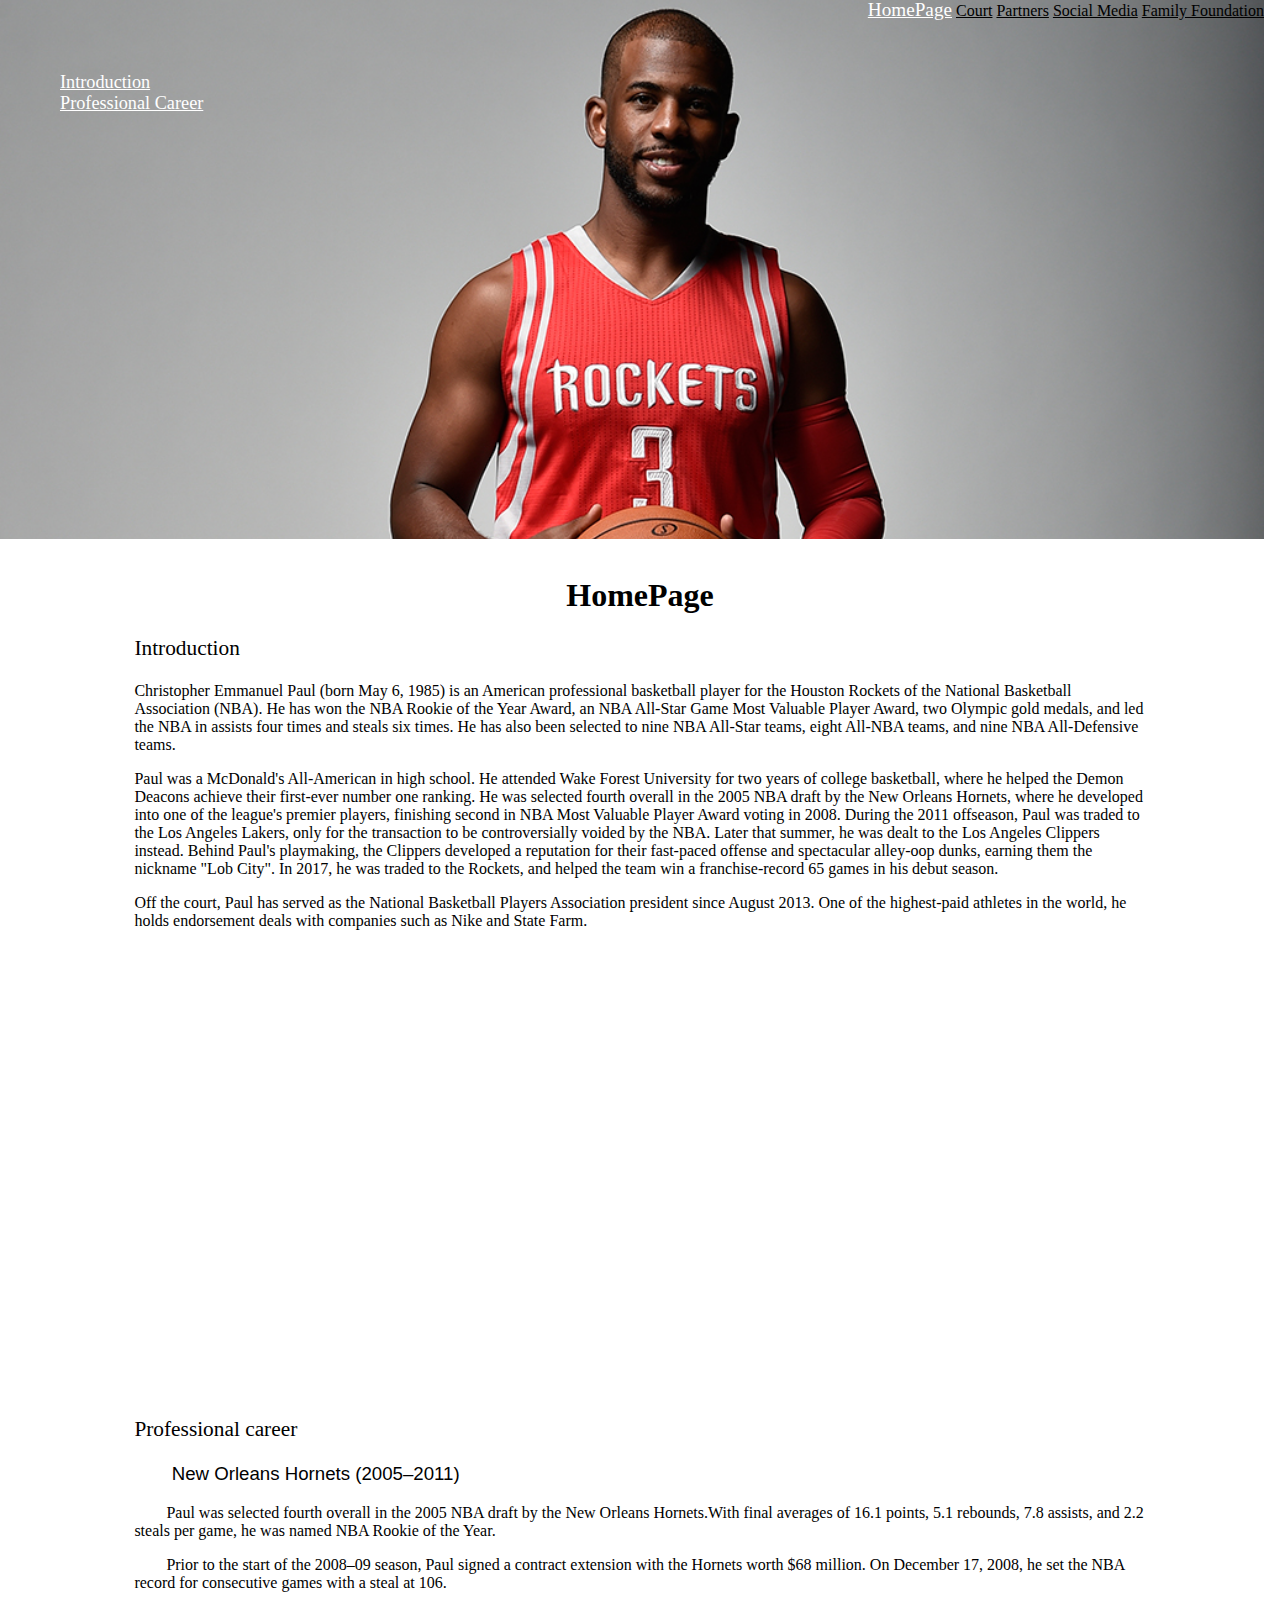
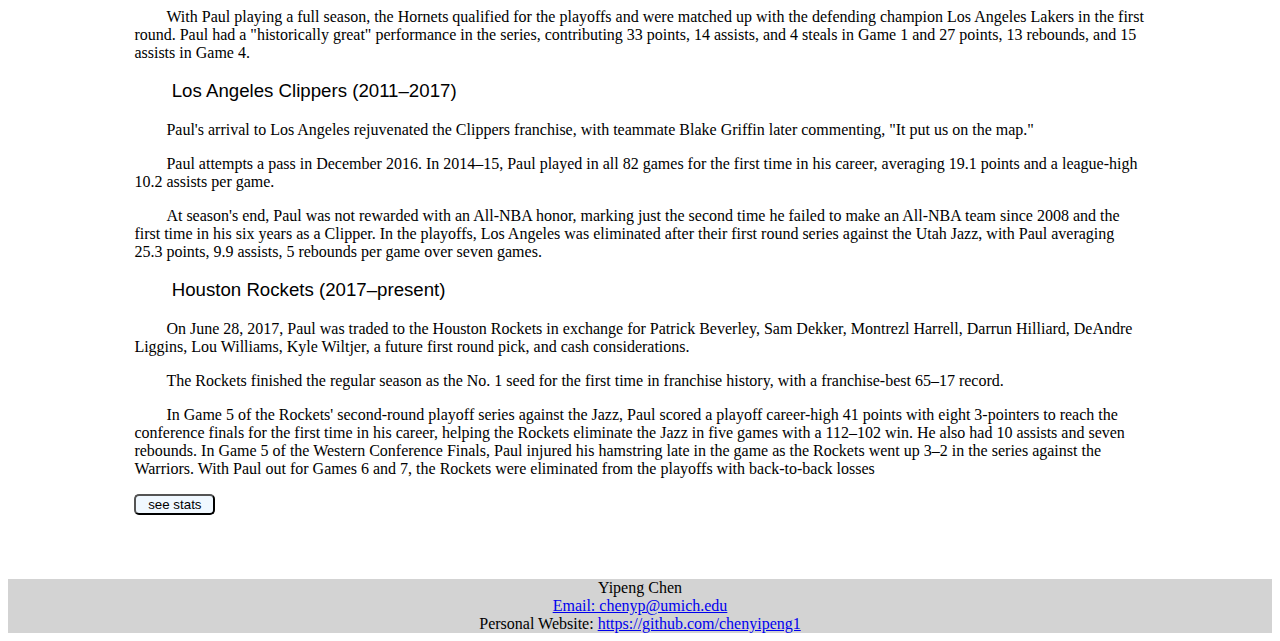
<file: index.html>
<!DOCTYPE html>
<html lang="en">
<head>
    <meta charset="UTF-8">
    <title>Homepage</title>
    <script src="js/jquery-3.3.1.min.js"></script>
    <link rel="stylesheet"  type="text/css" href="css/system.css"> 
    <link rel="stylesheet" type="text/css" href="css/responsive.css"> 
    <link rel="stylesheet"  href="https://use.fontawesome.com/releases/v5.3.1/css/all.css" integrity="sha384-mzrmE5qonljUremFsqc01SB46JvROS7bZs3IO2EmfFsd15uHvIt+Y8vEf7N7fWAU" crossorigin="anonymous">
    <link  rel="stylesheet" href='https://fonts.googleapis.com/css?family=Sofia'>
</head>
<body>


<div class="back back1">
    <header>
        <a class="skip-main" href="#main-content">Skip to main content</a>
        <nav>
            
            <ul >
                <li><a class = "current_page" href = "index.html">HomePage</a></li>
                <li><a href = "stats.html">Court</a></li>
                <li><a href = "partners.html">Partners</a></li>
                <li><a href = "media.html">Social Media</a></li>
                <li><a href = "family.html">Family Foundation</a></li>
            </ul>
        </nav>
    </header>
    <div id="toc_container">
            <ul class="toc_list">
                <li><a href="#Intro">Introduction</a></li>
                <li><a href="#Prof">Professional Career</a></li>
            </ul>
        </div>
</div>

<main id = "main-content" tabindex="-1">
    <button id="myBtn" title="Go to top">Top</button>

<h1 class="title_text">
        <i class="fas fa-stroopwafel"></i>HomePage
</h1>

<div id="Intro">
<p class="fontsize16">
    Introduction
</p>

<p class="text">
    Christopher Emmanuel Paul (born May 6, 1985) is an American professional basketball player for the Houston Rockets of the National Basketball Association (NBA). He has won the NBA Rookie of the Year Award, an NBA All-Star Game Most Valuable Player Award, two Olympic gold medals, and led the NBA in assists four times and steals six times. He has also been selected to nine NBA All-Star teams, eight All-NBA teams, and nine NBA All-Defensive teams.
</p>

<p class="text">
    Paul was a McDonald's All-American in high school. He attended Wake Forest University for two years of college basketball, where he helped the Demon Deacons achieve their first-ever number one ranking. He was selected fourth overall in the 2005 NBA draft by the New Orleans Hornets, where he developed into one of the league's premier players, finishing second in NBA Most Valuable Player Award voting in 2008. During the 2011 offseason, Paul was traded to the Los Angeles Lakers, only for the transaction to be controversially voided by the NBA. Later that summer, he was dealt to the Los Angeles Clippers instead. Behind Paul's playmaking, the Clippers developed a reputation for their fast-paced offense and spectacular alley-oop dunks, earning them the nickname "Lob City". In 2017, he was traded to the Rockets, and helped the team win a franchise-record 65 games in his debut season.
</p>
    
<p class="text">
    Off the court, Paul has served as the National Basketball Players Association president since August 2013. One of the highest-paid athletes in the world, he holds endorsement deals with companies such as Nike and State Farm.
</p>

<div tabindex="3" id="video_1">
        <iframe width="791" height="445" src="https://www.youtube.com/embed/UK7ElFo_lIc" frameborder="0" allow="accelerometer; autoplay; encrypted-media; gyroscope; picture-in-picture" allowfullscreen></iframe>
</div>
</div>

<div tabindex="4" id="Prof">
<p class="fontsize16">
        Professional career
    </p>

<div class = "long_text">
    <div>
        <p class="fontsize14">New Orleans Hornets (2005–2011) </p>
        <p>Paul was selected fourth overall in the 2005 NBA draft by the New Orleans Hornets.With final averages of 16.1 points, 5.1 rebounds, 7.8 assists, and 2.2 steals per game, he was named NBA Rookie of the Year.</p>
        <p>Prior to the start of the 2008–09 season, Paul signed a contract extension with the Hornets worth $68 million. On December 17, 2008, he set the NBA record for consecutive games with a steal at 106.</p>
        <p>With Paul playing a full season, the Hornets qualified for the playoffs and were matched up with the defending champion Los Angeles Lakers in the first round. Paul had a "historically great" performance in the series, contributing 33 points, 14 assists, and 4 steals in Game 1 and 27 points, 13 rebounds, and 15 assists in Game 4.</p>
    </div>
    <div>
        <p class="fontsize14">Los Angeles Clippers (2011–2017) </p>
        <p>Paul's arrival to Los Angeles rejuvenated the Clippers franchise, with teammate Blake Griffin later commenting, "It put us on the map."</p>
        <p>Paul attempts a pass in December 2016. In 2014–15, Paul played in all 82 games for the first time in his career, averaging 19.1 points and a league-high 10.2 assists per game.</p>
        <p>At season's end, Paul was not rewarded with an All-NBA honor, marking just the second time he failed to make an All-NBA team since 2008 and the first time in his six years as a Clipper. In the playoffs, Los Angeles was eliminated after their first round series against the Utah Jazz, with Paul averaging 25.3 points, 9.9 assists, 5 rebounds per game over seven games.</p>
    </div>
    <div>
        <p class="fontsize14">Houston Rockets (2017–present)</p>
        <p>On June 28, 2017, Paul was traded to the Houston Rockets in exchange for Patrick Beverley, Sam Dekker, Montrezl Harrell, Darrun Hilliard, DeAndre Liggins, Lou Williams, Kyle Wiltjer, a future first round pick, and cash considerations.</p>
        <p>The Rockets finished the regular season as the No. 1 seed for the first time in franchise history, with a franchise-best 65–17 record.</p>
        <p>In Game 5 of the Rockets' second-round playoff series against the Jazz, Paul scored a playoff career-high 41 points with eight 3-pointers to reach the conference finals for the first time in his career, helping the Rockets eliminate the Jazz in five games with a 112–102 win. He also had 10 assists and seven rebounds. In Game 5 of the Western Conference Finals, Paul injured his hamstring late in the game as the Rockets went up 3–2 in the series against the Warriors. With Paul out for Games 6 and 7, the Rockets were eliminated from the playoffs with back-to-back losses</p>
    </div>
        <form aria-label="jump" action="/stats.html" method="GET">
            <button id="stats_button">see stats</button>
        </form>
    </div>
</div>



</main>




<footer>
    <div>Yipeng Chen</div>
    <div><a href="mailto: chenyp@umich.edu">Email: chenyp@umich.edu</a></div>
    <div>Personal Website: <a href="https://github.com/chenyipeng1">https://github.com/chenyipeng1</a></div>
  </footer>



  <script>
        window.onscroll = function(){
            if($(document).scrollTop() > 20){
                $("#myBtn").show();
            }
            else{
                $("#myBtn").hide();
            }
        }
        $("#myBtn").click(function(){
            $(document).scrollTop(0)
        });
    </script>
</body>
</html>
</file>
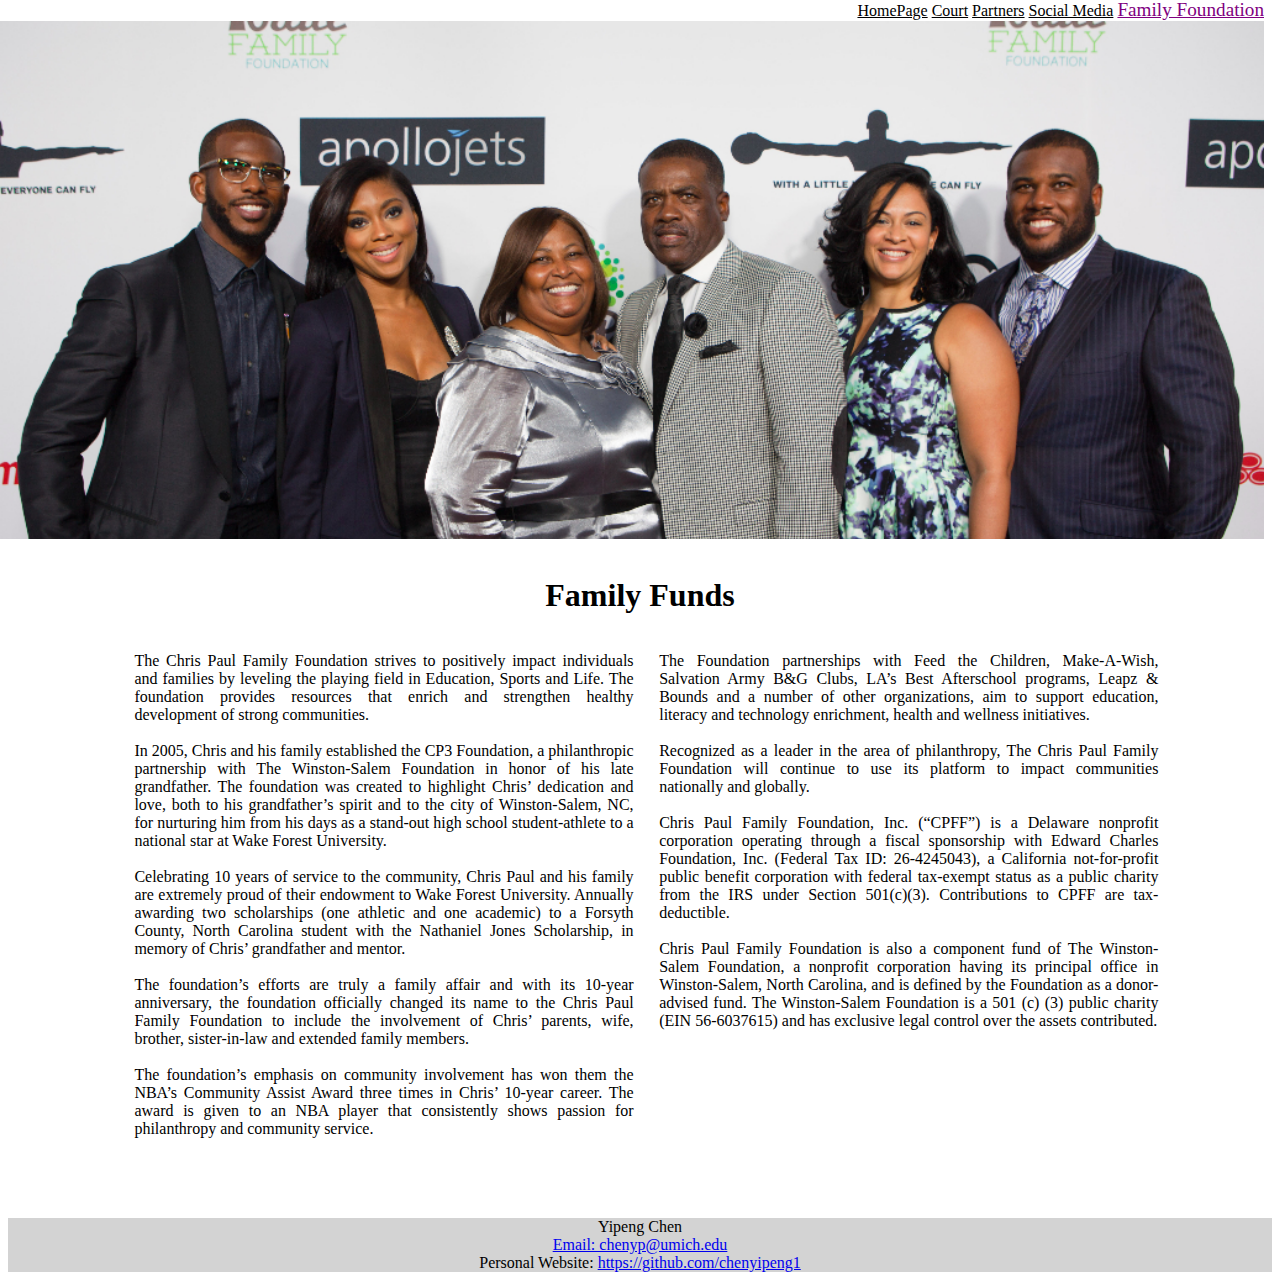
<file: family.html>
<!DOCTYPE html>
<html lang="en">
<head>
    <meta charset="UTF-8">
    <title>Family</title>
    <script src="js/jquery-3.3.1.min.js"></script>
    <link rel="stylesheet" type="text/css" href="css/system.css"> 
    <link rel="stylesheet" type="text/css" href="css/responsive.css"> 
    <link rel="stylesheet"  href="https://use.fontawesome.com/releases/v5.3.1/css/all.css" integrity="sha384-mzrmE5qonljUremFsqc01SB46JvROS7bZs3IO2EmfFsd15uHvIt+Y8vEf7N7fWAU" crossorigin="anonymous">
    <link  rel="stylesheet" href='https://fonts.googleapis.com/css?family=Sofia'>
</head>
<body>



<div class="back back4">
    <header>   
        <a class="skip-main" href="#main-content">Skip to main content</a> 
        <nav>
            <ul>
                <li><a href = "index.html">HomePage</a></li>
                <li><a href = "stats.html">Court</a></li>
                <li><a href = "partners.html">Partners</a></li>
                <li><a href = "media.html">Social Media</a></li>
                <li><a class = "current_page" href = "family.html">Family Foundation</a></li>
            </ul>
        </nav>
    </header>
</div>

<main id = "main-content" tabindex="-1">

    <button id="myBtn" title="Go to top">Top</button>

    <h1 class="title_text">
        <i class="fab fa-bitcoin"></i>Family Funds
</h1>



<div class="family_text">
    <p>
        The Chris Paul Family Foundation strives to positively impact individuals and families by leveling the playing field in Education, Sports and Life. The foundation provides resources that enrich and strengthen healthy development of strong communities.
        <br><br>
        In 2005, Chris and his family established the CP3 Foundation, a philanthropic partnership with The Winston-Salem Foundation in honor of his late grandfather. The foundation was created to highlight Chris’ dedication and love, both to his grandfather’s spirit and to the city of Winston-Salem, NC, for nurturing him from his days as a stand-out high school student-athlete to a national star at Wake Forest University.
        <br> <br>
        Celebrating 10 years of service to the community, Chris Paul and his family are extremely proud of their endowment to Wake Forest University. Annually awarding two scholarships (one athletic and one academic) to a Forsyth County, North Carolina student with the Nathaniel Jones Scholarship, in memory of Chris’ grandfather and mentor.
        <br><br>
        The foundation’s efforts are truly a family affair and with its 10-year anniversary, the foundation officially changed its name to the Chris Paul Family Foundation to include the involvement of Chris’ parents, wife, brother, sister-in-law and extended family members.
        <br><br>
        The foundation’s emphasis on community involvement has won them the NBA’s Community Assist Award three times in Chris’ 10-year career. The award is given to an NBA player that consistently shows passion for philanthropy and community service.
    </p>
    <p>
        The Foundation partnerships with Feed the Children, Make-A-Wish, Salvation Army B&G Clubs, LA’s Best Afterschool programs, Leapz & Bounds and a number of other organizations, aim to support education, literacy and technology enrichment, health and wellness initiatives.
        <br><br>
        Recognized as a leader in the area of philanthropy, The Chris Paul Family Foundation will continue to use its platform to impact communities nationally and globally.
        <br><br>
        Chris Paul Family Foundation, Inc. (“CPFF”) is a Delaware nonprofit corporation operating through a fiscal sponsorship with Edward Charles Foundation, Inc. (Federal Tax ID: 26-4245043), a California not-for-profit public benefit corporation with federal tax-exempt status as a public charity from the IRS under Section 501(c)(3). Contributions to CPFF are tax-deductible.  
        <br><br>
        Chris Paul Family Foundation is also a component fund of The Winston-Salem Foundation, a nonprofit corporation having its principal office in Winston-Salem, North Carolina, and is defined by the Foundation as a donor-advised fund. The Winston-Salem Foundation is a 501 (c) (3) public charity (EIN 56-6037615) and has exclusive legal control over the assets contributed.
    </p>
</div>
</main>

<footer>
    <div>Yipeng Chen</div>
    <div><a href="mailto: chenyp@umich.edu">Email: chenyp@umich.edu</a></div>
    <div>Personal Website: <a href="https://github.com/chenyipeng1">https://github.com/chenyipeng1</a></div>
  </footer>


<script>
    window.onscroll = function(){
        if($(document).scrollTop() > 20){
            $("#myBtn").show();
        }
        else{
            $("#myBtn").hide();
        }
    }
    $("#myBtn").click(function(){
        $(document).scrollTop(0)
    });
</script>
</body>
</html>
</file>
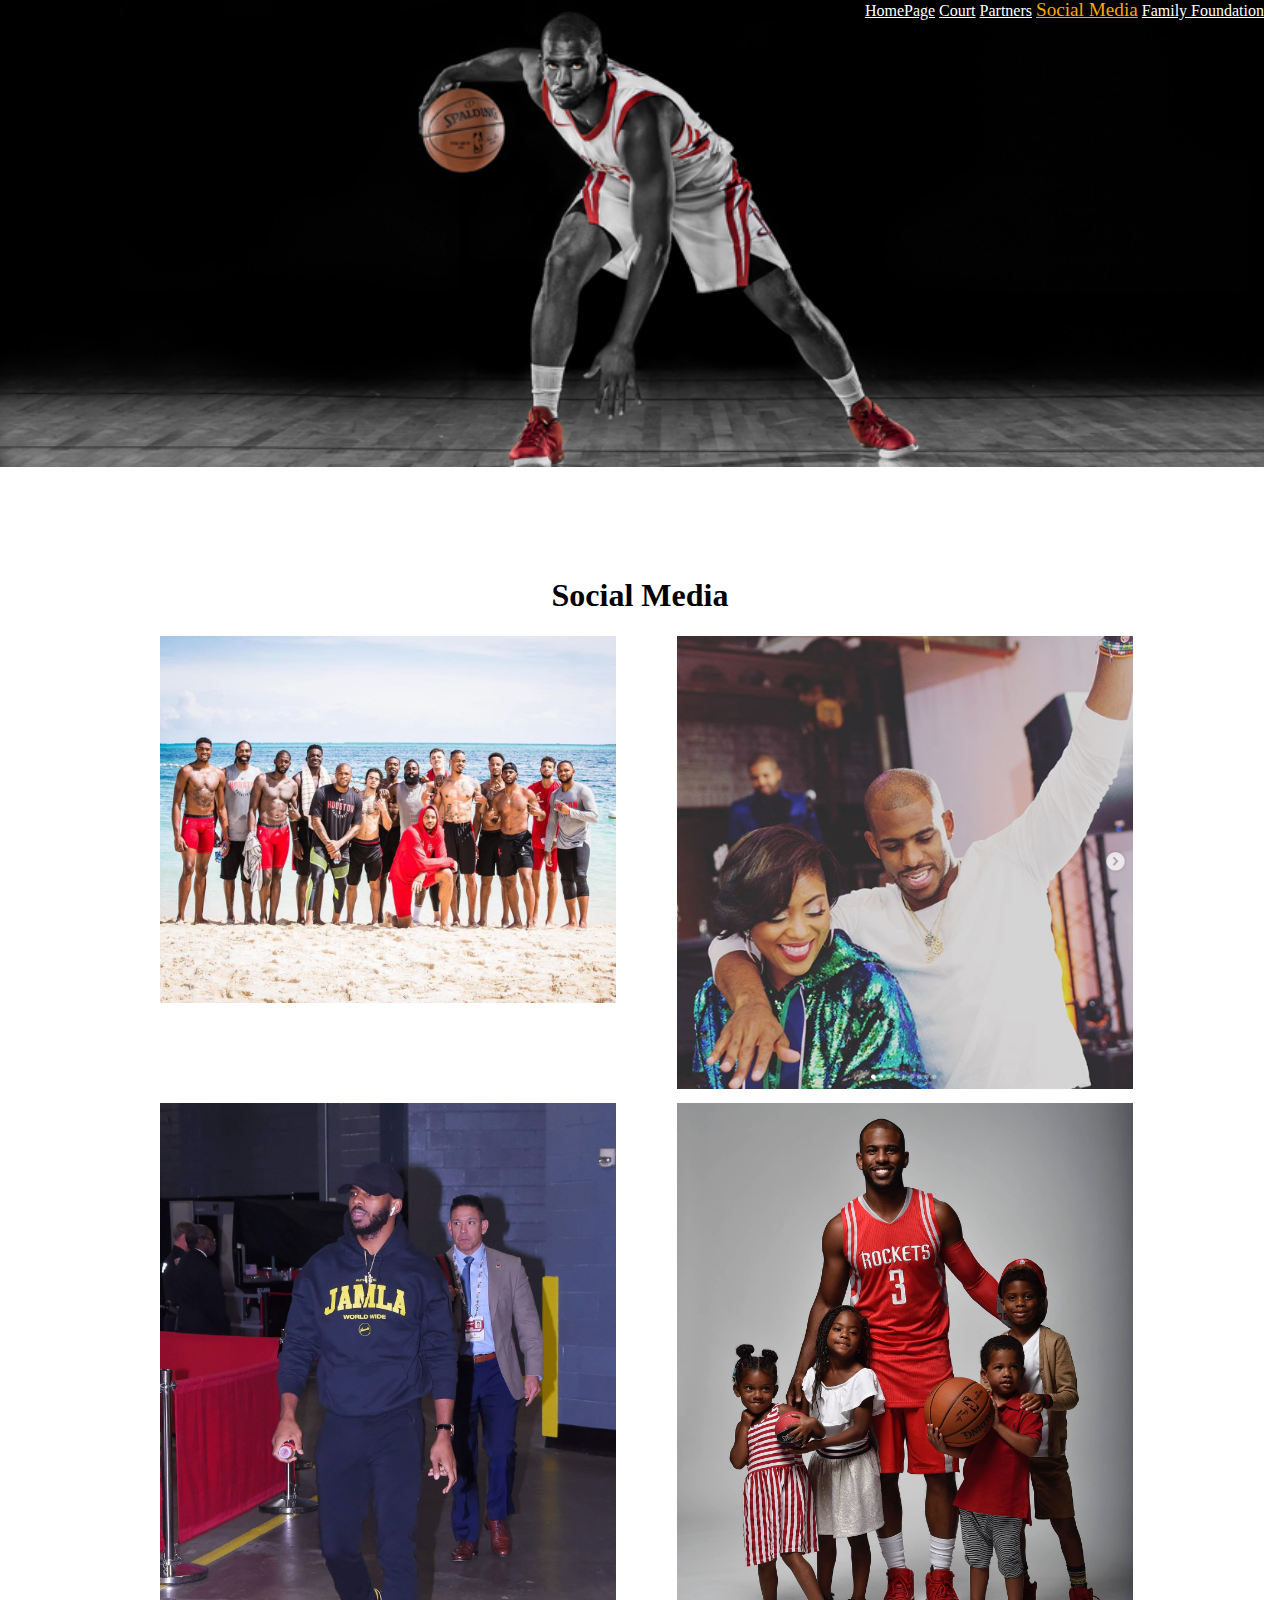
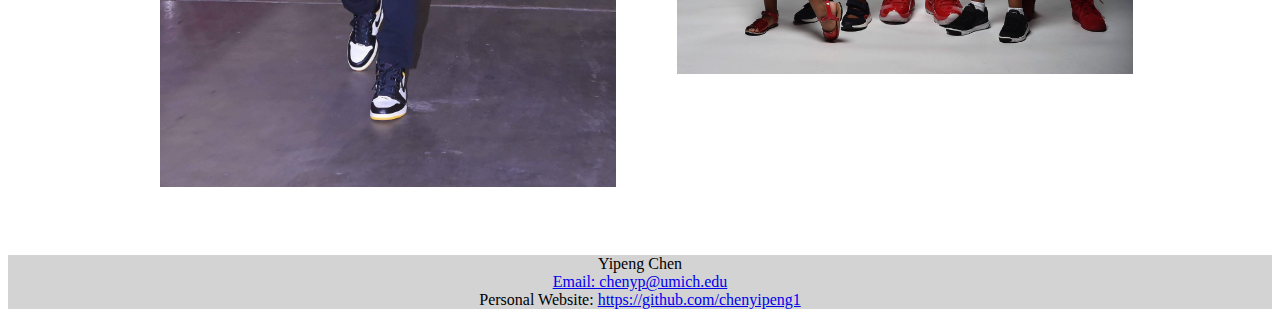
<file: media.html>
<!DOCTYPE html>
<html lang="en">
<head>
    <meta charset="UTF-8">
    <title>Media</title>
    <script src="js/jquery-3.3.1.min.js"></script>
    <link rel="stylesheet" type="text/css" href="css/system.css"> 
    <link rel="stylesheet" type="text/css" href="css/responsive.css"> 
    <link rel="stylesheet"  href="https://use.fontawesome.com/releases/v5.3.1/css/all.css" integrity="sha384-mzrmE5qonljUremFsqc01SB46JvROS7bZs3IO2EmfFsd15uHvIt+Y8vEf7N7fWAU" crossorigin="anonymous">
    <link  rel="stylesheet" href='https://fonts.googleapis.com/css?family=Sofia'>
</head>
<body>



<div class="back back3">
    <header>
        <a class="skip-main" href="#main-content">Skip to main content</a>
        <nav>
            <ul>
                <li><a href = "index.html">HomePage</a></li>
                <li><a href = "stats.html">Court</a></li>
                <li><a href = "partners.html">Partners</a></li>
                <li><a class = "current_page" href = "media.html">Social Media</a></li>
                <li><a href = "family.html">Family Foundation</a></li>
            </ul>
        </nav>
    </header>
</div>

<main id = "main-content" tabindex="-1">
        <button id="myBtn" title="Go to top">Top</button>

<h1 class="title_text">
        <i class="fas fa-bullseye"></i>Social Media
</h1>

<div class="media_img">
    <a href="https://www.instagram.com/p/BnZigM9h9xo/?taken-by=cp3">
        <img src="images/figure1.png"  alt = "ins_beach" />
    </a> 
    <a href="https://www.instagram.com/p/Bnjsk0UByK7/?taken-by=cp3">
        <img src="images/media1.png"  alt = "ins_with mom" />
    </a> 
    <a href="https://twitter.com/9thwonder/status/1072732165144752128">
        <img src="images/media2.jpg"  alt = "twitter_game-in" />
    </a> 
    <a href="https://twitter.com/9thwonder/status/1072732165144752128">
        <img src="images/media3.jpg"  alt = "twitter_with children" />
    </a> 
</div>
</main>

<footer>
    <div>Yipeng Chen</div>
    <div><a href="mailto: chenyp@umich.edu">Email: chenyp@umich.edu</a></div>
    <div>Personal Website: <a href="https://github.com/chenyipeng1">https://github.com/chenyipeng1</a></div>
  </footer>



  <script>
        window.onscroll = function(){
            if($(document).scrollTop() > 20){
                $("#myBtn").show();
            }
            else{
                $("#myBtn").hide();
            }
        }
        $("#myBtn").click(function(){
            $(document).scrollTop(0)
        });
    </script>
</body>
</html>
</file>
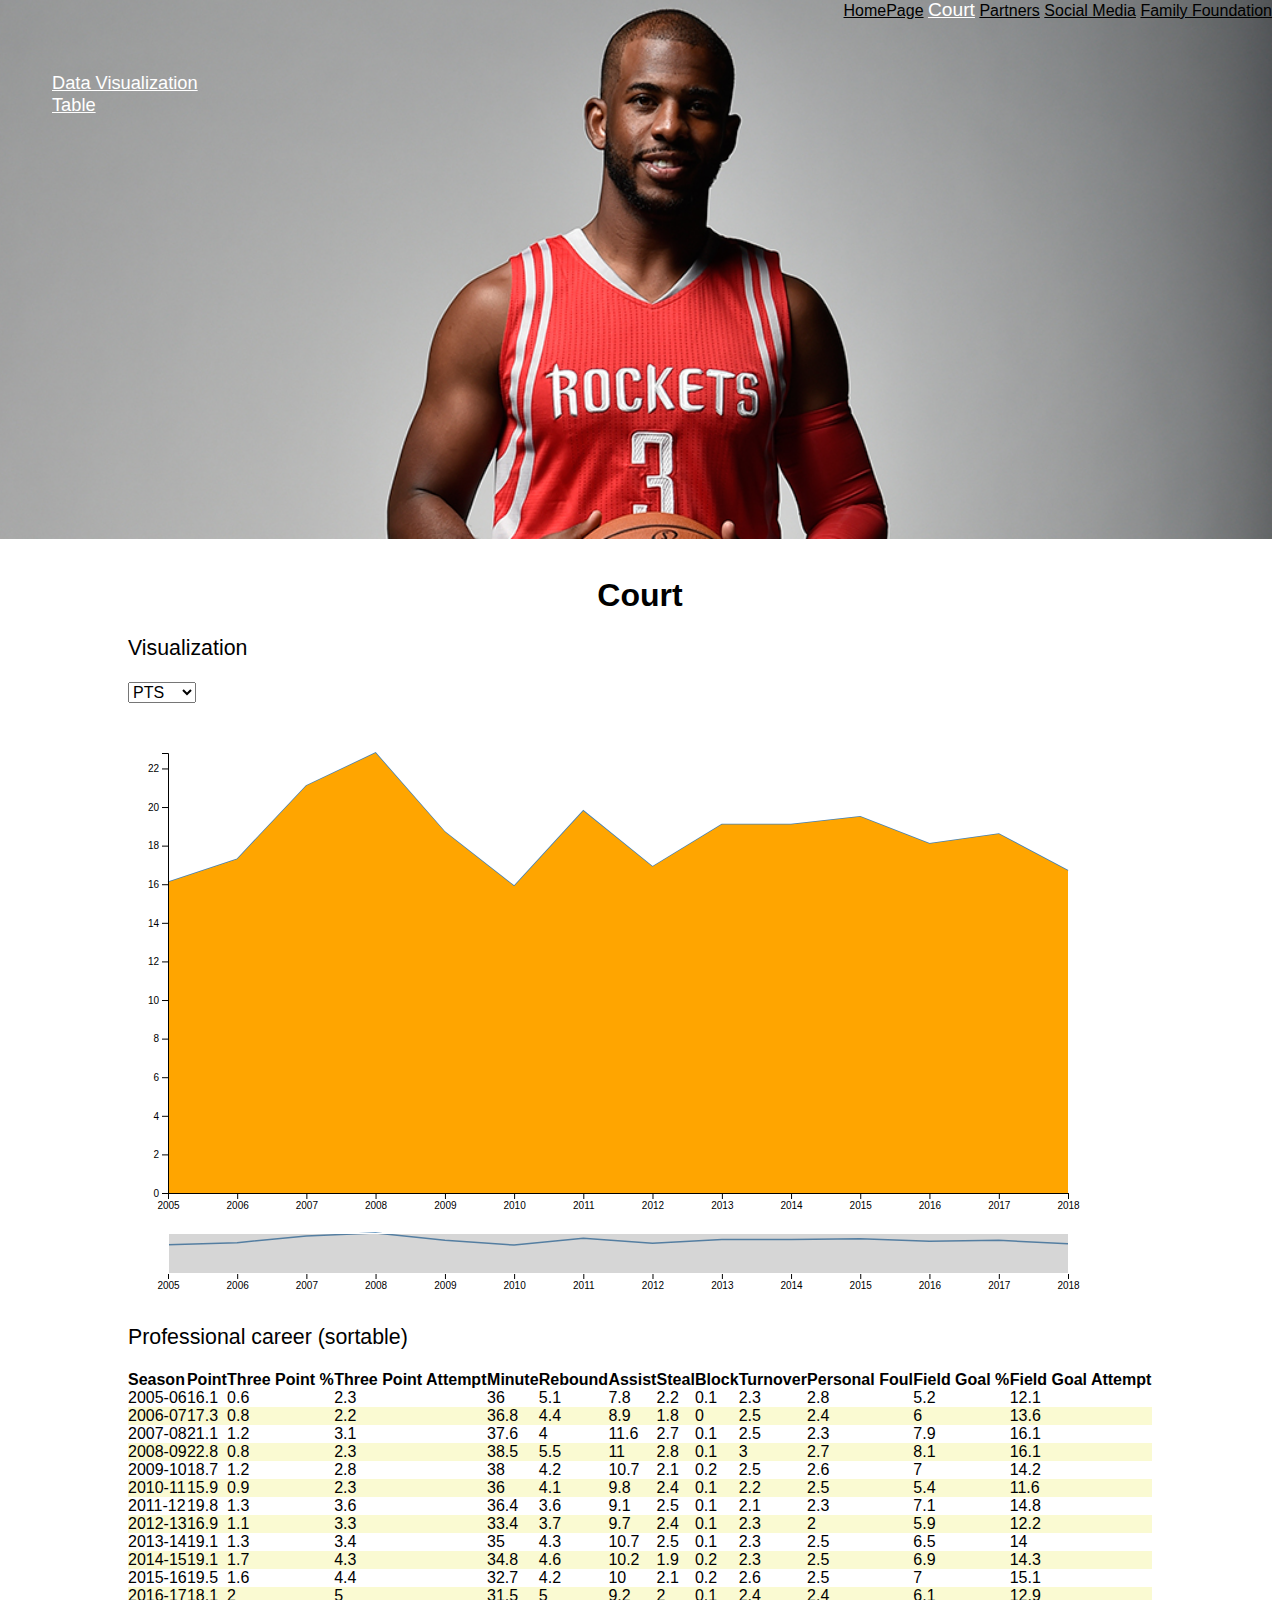
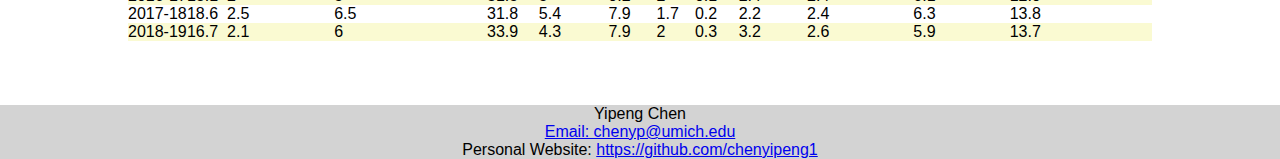
<file: stats.html>
<!DOCTYPE html>
<html lang="en">
<head>
    <meta charset="UTF-8">
    <title>Court</title>
    <link rel="stylesheet"  type="text/css" href="css/system.css"> 
    <link rel="stylesheet" type="text/css" href="css/responsive.css"> 
    <link rel="stylesheet"  href="https://use.fontawesome.com/releases/v5.3.1/css/all.css" integrity="sha384-mzrmE5qonljUremFsqc01SB46JvROS7bZs3IO2EmfFsd15uHvIt+Y8vEf7N7fWAU" crossorigin="anonymous">
    <link  rel="stylesheet" href='https://fonts.googleapis.com/css?family=Sofia'>
    <script src="js/jquery-3.3.1.min.js"></script>
    <script src="js/d3.v4.js" type="text/javascript"></script>
    <script src="js/sorttable.js" type="text/javascript"></script>
    <script src="js/stats_draw.js" type="text/javascript"></script>
    <link rel="stylesheet" type="text/css" href="css/normalize.css" />
</head>
<body>

<div class="back back1">
    <header>
        <a class="skip-main" href="#main-content">Skip to main content</a>
        <nav>
            <ul>
                <li><a href = "index.html">HomePage</a></li>
                <li><a class = "current_page" href = "stats.html">Court</a></li>
                <li><a href = "partners.html">Partners</a></li>
                <li><a href = "media.html">Social Media</a></li>
                <li><a href = "family.html">Family Foundation</a></li>
            </ul>
        </nav>
    </header>
    <div id="toc_container">
            <ul class="toc_list">
                <li><a href="#Vis">Data Visualization</a></li>
                <li><a href="#Table">Table</a></li>
            </ul>
        </div>
</div>

<main id = "main-content" tabindex="-1">
        <button id="myBtn" title="Go to top">Top</button>

<h1 class="title_text">
        <i class="fas fa-basketball-ball"></i>Court
</h1>

<div id="Vis">
<p class="fontsize16">
    Visualization
</p>
<select aria-label="draw" id="draw">
          <option label="PTS" value="PTS">Point</option>
          <option label="2P" value="2P">Two Point</option>
          <option label="2P%" value="2P%">Two Point %</option>
          <option label="2PA" value="2PA">Two Point Attempt</option>
          <option label="3P" value="3P">Three Point</option>
          <option label="3P%" value="3P%">Three Point %</option>
          <option label="3PA" value="3PA">Three Point Attempt</option>
          <option label="eFG%" value="eFG%">Effective Field Goal</option>
          <option label="AST" value="AST">Assist</option>
          <option label="DRB" value="DRB">Deffensive Rebound</option>
          <option label="ORB" value="ORB">Offensive Rebound</option>
          <option label="BLK" value="BLK">Block</option>
          <option label="STL" value="STL">Steal</option>
          <option label="TOV"  value="TOV">Turnover</option>
          <option label="TOV" value="TOV">Field Goal</option>
          <option label="FG%" value="FG%">Field Goal %</option>
          <option label="FGA" value="FGA">Field Goal Attempt</option>
        </select>

    <svg style="display:block" width="960px" height="600px" id="v4"></svg>
</div>

<div tabindex="3" id="Table">
<p class="fontsize16">
    Professional career (sortable)
</p>
<table class="sortable" id="add_table">
    <tr>
        <th>Season</th>
        <th>Point</th>
        <th>Three Point %</th>
        <th>Three Point Attempt</th>
        <th>Minute</th>
        <th>Rebound</th>
        <th>Assist</th>
        <th>Steal</th>
        <th>Block</th>
        <th>Turnover</th>
        <th>Personal Foul</th>
        <th>Field Goal %</th>
        <th>Field Goal Attempt</th>
    </tr>
</table>

</div>


</main>




<footer>
    <div>Yipeng Chen</div>
    <div><a href="mailto: chenyp@umich.edu">Email: chenyp@umich.edu</a></div>
    <div>Personal Website: <a href="https://github.com/chenyipeng1">https://github.com/chenyipeng1</a></div>
  </footer>


  <script>
        window.onscroll = function(){
            if($(document).scrollTop() > 20){
                $("#myBtn").show();
            }
            else{
                $("#myBtn").hide();
            }
        }
        $("#myBtn").click(function(){
            $(document).scrollTop(0)
        });
    </script>
</body>
</html>
</file>
<file: css/system.css>
body{
	background-color: white;
}

main{
	margin-left: 10%;
	margin-right: 10%;
}

h1{
	text-align: center;
}

h2{
	color: rgb(3, 47, 53);
	text-align: center;
}

h2.title_text{
	font-family: 'Sofia';
}

.family_text{
	position: relative;
	text-align: justify;
	width: 80vw;
	display: grid;
	grid-template-columns:1fr 1fr;
	grid-gap: 2vw;
}

.fontsize16{
	font-size: 16pt;
}

.fontsize14{
	font-family: 'Arial';
	font-size: 14pt
}

.center{
	text-align: center;
}

.clear{
	clear:both;    
}


#toc_container {
	background: none repeat scroll 0 0;
    display: table;
    font-size: 95%;
    margin-bottom: 1em;
    padding: 20px;
    width: auto;
}

.toc_title {
    font-weight: 700;
    text-align: center;
}

/* #toc_container li, #toc_container ul, #toc_container ul li{

    list-style: outside none none !important;
} */
#toc_container a{
	color: white;
	font-size: 1.2em;
}
.toc_list{
	text-align: left;
}

.long_text p{
	text-indent: 2em;

}

.media_img{
	position: relative;
	text-align:center;
	width: 80vw;
	display: grid;
	grid-template-columns:1fr 1fr;
	grid-gap: 10px;
}
.media_img img{
	width: 90%;
}



.back li a.current_page{
	color: white;
	font-size: 1.2em;
}

.back {
	background-size:100%; 
	height:60vh;
	background-repeat: no-repeat;
	position:relative; 
	text-align: right;
	top: -13pt; 
	left: -6pt;
}
.back ul{
	list-style-type: none;
}
.back1{
	background-image:url('../images/chris_paul.jpg');
}

.back1 li a{
	color: black;
}

.back2{
	background-image:url('../images/chris_paul1.jpg');
}

.back2 li a{
	color: black;
}
.back2 li a.current_page{
	color: purple;
	font-size: 1.2em;
}
.back3{
	background-image:url('../images/chris_paul2.png');
}

.back3 nav{
	color: white;
}
.back3 li a.current_page{
	color: orange;
	font-size: 1.2em;
}
.back3 li a{
	color: white;
}

.back3 h1
{
	color: white;
	text-align: left;
}

.back4{
	background-image:url('../images/chris_paul3.jpg');
}

.back4 ul{
	background-color: white;
}

.back4 li a{
	color: black;
}


.back4 li a.current_page{
	color: purple;
}

#stats_button{
	width: 8%;
	border-radius: 5px;
	background-color: aliceblue;
}
#video_1{
	text-align: center;
}


footer{
	background-color: lightgray;
	text-align: center;
	margin-top: 5vw;
}



.interact_nav button{
	height: 25px;
  }
  table {
	   border-collapse: collapse;
	   width: 100%;
  }

  th, td {
	  text-align: left;
	  padding: 8px;
  }

  tr:nth-child(even) {background-color: lightgoldenrodyellow;}

  div.tooltip {	
    position: absolute;			
    text-align: center;			
    width: 120px;					
    height: 40px;					
    padding: 2px;				
    font: 12px sans-serif;		
    background: lightsteelblue;	
    border: 0px;		
    border-radius: 8px;			
    pointer-events: none;			
}


.line {
    fill: none;
    stroke: steelblue;
    stroke-width: 1.5px;
}
.area {
    fill: orange;
}

.zoom {
cursor: move;
fill: none;
pointer-events: all;
}






.grid{
	position: relative;
	width: 75%;
	margin:0 auto;
	/* display: grid;
	grid-template-columns: 1fr 1fr 1fr;
	grid-column-gap: 10px; */
}




.grid img{
	width: 100%;
	/* display: grid; */
}

.item {
	position: absolute;
	z-index: 1;
  }
  .item.muuri-item-dragging {
	z-index: 3;
  }
  .item.muuri-item-releasing {
	z-index: 2;
  }
  .item.muuri-item-hidden {
	z-index: 0;
  }
  .item-content {
	position: relative;
	width: 95%;
	height: 95%;
  }



  #myBtn {
	display: none;
	position: fixed;
	bottom: 20px;
	right: 30px;
	z-index: 99;
	font-size: 18px;
	border: none;
	outline: none;
	background-color: red;
	color: white;
	cursor: pointer;
	padding: 15px;
	border-radius: 4px;
  }
  
  #myBtn:hover {
	background-color: #555;
  }

  /* to skip main content */
  a.skip-main {
    left:-999px;
    position:absolute;
    top:auto;
    width:1px;
    height:1px;
    overflow:hidden;
    z-index:-999;
}
a.skip-main:focus, a.skip-main:active {
    color: #fff;
    background-color:#000;
    left: auto;
    top: auto;
    width: 30%;
    height: auto;
    overflow:auto;
    margin: 10px 35%;
    padding:5px;
    border-radius: 15px;
    border:4px solid yellow;
    text-align:center;
    font-size:1.2em;
    z-index:999;
}
</file>
<file: css/responsive.css>
@media (min-width: 768px){
    .back nav li{
        display: inline;
    }
  }
  
  /* 
    ##Device = Low Resolution Tablets
    ##Screen = B/w 481px to 767px
  */

  @media (min-width: 481px) and (max-width: 767px) {
    .part_graph{
        text-align:center;
        display: grid;
        grid-template-columns:1fr 1fr;
        grid-gap: 10px;
    }
    #toc_container {
        position: absolute;
        top: 0vw;
    }
    #toc_container a{
        color: black;
    }
    .back li a.current_page{
        color: purple;
        font-size: 1.2em;
    }
    .back{
        background-image: none;
        height: 20vh;
    }
    .back3 li a{
        color: black;
    }
    #Vis{
        display: none;
    }
    #Table{
        width: 90vw;
    }
  } 
  
  /* 
    ##Device = Mobiles (Landscape)
    ##Screen = B/w 481px to 767px
  */

  @media (min-width: 481px) and (max-width: 767px) and (orientation: landscape){
    .back nav li{
        display: inline;
    }
    .back3 li a{
        color: black;
    }
}



  /* 
    ##Device = Most of the Smartphones Mobiles (Portrait)
    ##Screen = B/w 320px to 479px
  */

  
  @media (max-width: 480px) {
    #toc_container {
        position: absolute;
        top: 0vw;
    }
    #toc_container a{
        color: black;
    }
    .back li a.current_page{
        color: purple;
        font-size: 1.2em;
    }
    .back{
        background-image: none;
        height: 15vh;
    }
    .back3 li a{
        color: black;
    }
    .media_img{
        grid-template-columns:1fr;
    }
    #Vis{
        display: none;
    }
    #Table{
        width: 90vw;
    }
  }
</file>
